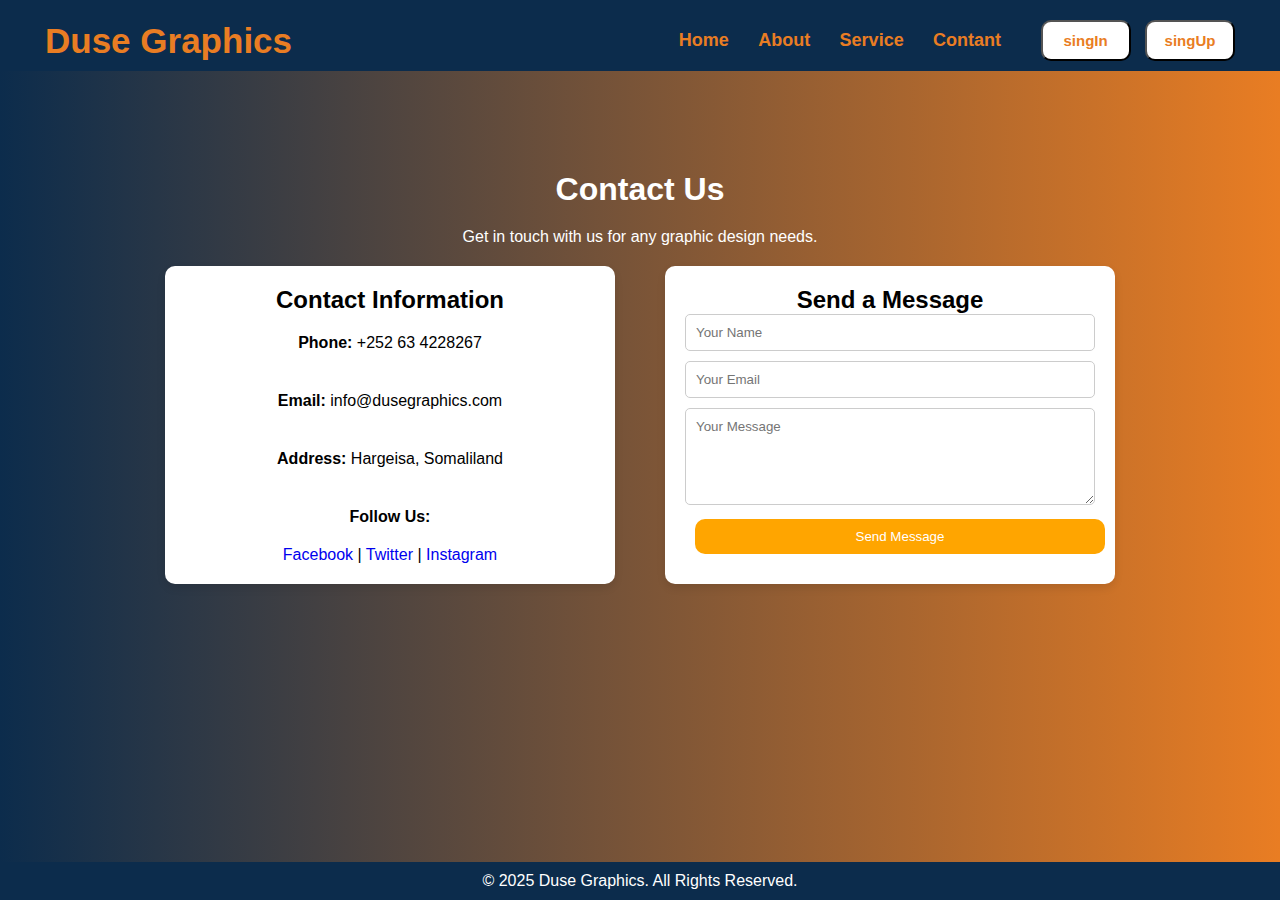
<file: cpage.html>
<!DOCTYPE html>
<html lang="en">
<head>
    <meta charset="UTF-8">
    <meta name="viewport" content="width=device-width, initial-scale=1.0">
    <title>Contact Us - Duse Graphics</title>
    <link rel="stylesheet" href="cpage.css">
</head>
<body> 
    <header>
        <h1></h1>
        <nav class="navbar">
            <div class="navdiv">
                <div class="logo"><a href="#">Duse Graphics</a></div>
                <ul>
            <li><a href="index.html">Home</a></li>
            <li> <a href="about.html">About</a></li>
           <li> <a href="spage.html">Service</a></li>
           <li><a href="cpage.html">Contant</a></li> 
           <button><a href="signin.html">singIn</a></button>
           <button><a href="signup.html">singUp</a></button>  
        </ul>
        </div>
        </nav>
       </header>
    <section class="contact">
        <h1>Contact Us</h1>
        <p class="p1">Get in touch with us for any graphic design needs.</p>

        <div class="contact-container">
            <div class="contact-info">
                <h2>Contact Information</h2>
                <p><strong>Phone:</strong> +252 63 4228267</p>
                <p><strong>Email:</strong> info@dusegraphics.com</p>
                <p><strong>Address:</strong> Hargeisa, Somaliland</p>
                <p><strong>Follow Us:</strong></p>
                <div class="social-icons">
                    <a href="https://www.facebook.com/share/1FRf7oZYmM/">Facebook</a> | <a href="https://x.com/mascuudmo?t=ziDm-2xrlcqFzXcJiNqF7g&s=09">Twitter</a> | <a href="https://www.instagram.com/duse_mohamed/profilecard/?igsh=eXk3NGtidzVkam44">Instagram</a>
                </div>
            </div>
            <div class="contact-form">
                <h2>Send a Message</h2>
                <form>
                    <input type="text" placeholder="Your Name" required>
                    <input type="email" placeholder="Your Email" required>
                    <textarea placeholder="Your Message" rows="5" required></textarea>
                    <button type="submit">Send Message</button>
                </form>
            </div>
        </div>
    </section>
    <footer>
        <p>© 2025 Duse Graphics. All Rights Reserved.</p>
       </footer>
</body>
</html>
</file>
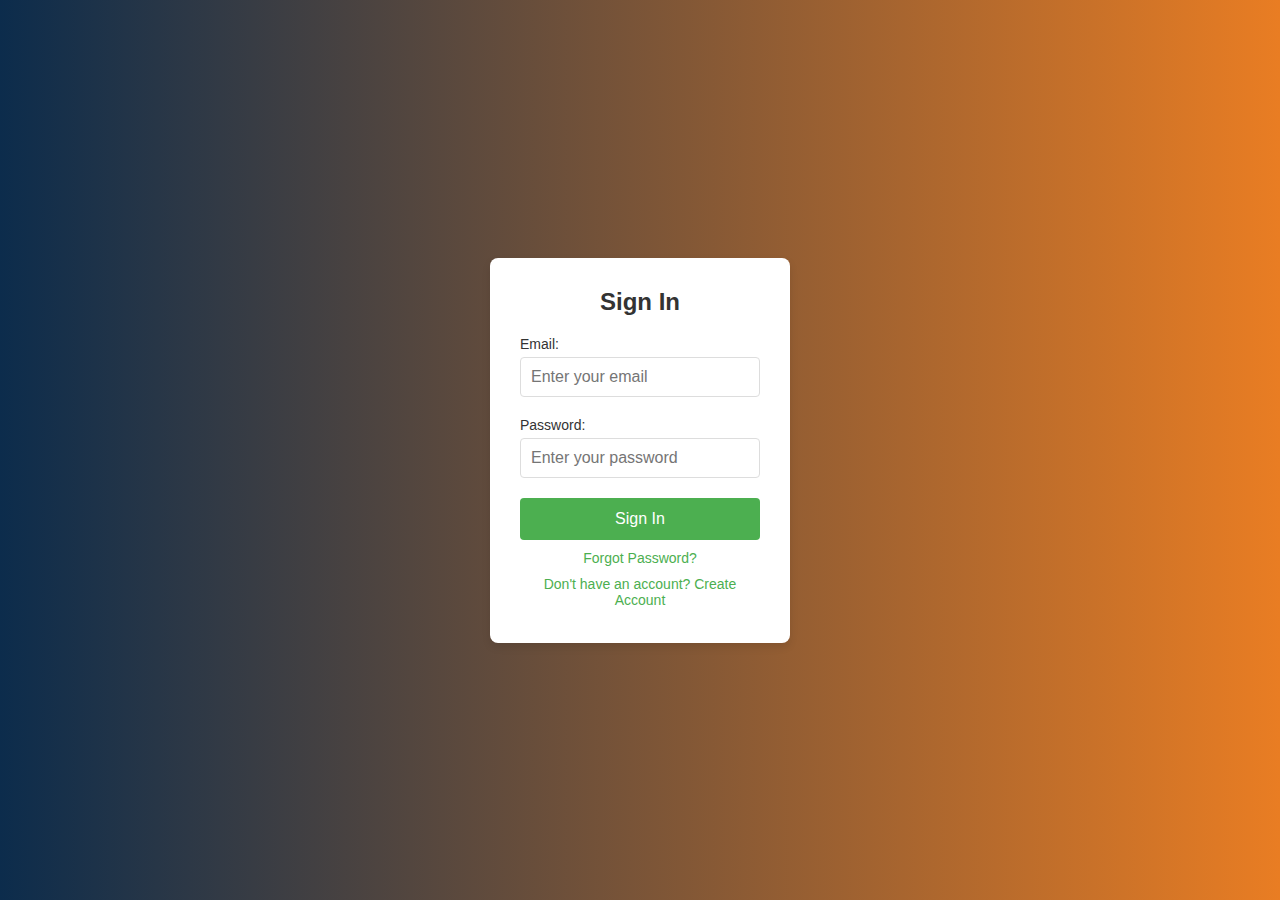
<file: signin.html>
<!DOCTYPE html>
<html lang="en">
<head>
    <meta charset="UTF-8">
    <meta name="viewport" content="width=device-width, initial-scale=1.0">
    <title>Sign In</title>
    <link rel="stylesheet" href="signin.css">
</head>
<body>
    <div class="form-container">
        <input type="radio" id="signin" name="form-toggle" checked>
        <input type="radio" id="create-account" name="form-toggle">
        <input type="radio" id="forgot-password" name="form-toggle">
        <div id="signin-form" class="form-content">
            <h2>Sign In</h2>
            <form action="#" method="POST">
                <label for="email">Email:</label>
                <input type="email" id="email" name="email" placeholder="Enter your email" required>

                <label for="password">Password:</label>
                <input type="password" id="password" name="password" placeholder="Enter your password" required>

                <button type="submit" class="signin-btn">Sign In</button>

                <div class="forgot-password">
                    <label for="forgot-password">Forgot Password?</label>
                </div>

                <div class="create-account">
                    <label for="create-account">Don't have an account? Create Account</label>
                </div>
            </form>
        </div>
        <div id="create-account-form" class="form-content">
            <h2>Create Account</h2>
            <form action="#" method="POST">
                <label for="new-email">Email:</label>
                <input type="email" id="new-email" name="new-email" placeholder="Enter your email" required>

                <label for="new-password">Password:</label>
                <input type="password" id="new-password" name="new-password" placeholder="Enter your password" required>

                <label for="confirm-password">Confirm Password:</label>
                <input type="password" id="confirm-password" name="confirm-password" placeholder="Confirm your password" required>

                <button type="submit" class="signin-btn">Create Account</button>

                <div class="back-to-signin">
                    <label for="signin">Back to Sign In</label>
                </div>
            </form>
        </div>

        <!-- Forgot Password Form -->
        <div id="forgot-password-form" class="form-content">
            <h2>Forgot Password</h2>
            <form action="#" method="POST">
                <label for="forgot-email">Enter your email:</label>
                <input type="email" id="forgot-email" name="forgot-email" placeholder="Enter your email" required>

                <button type="submit" class="signin-btn">Reset Password</button>

                <div class="back-to-signin">
                    <label for="signin">Back to Sign In</label>
                </div>
            </form>
        </div>
    </div>
</body>
</html>
</file>
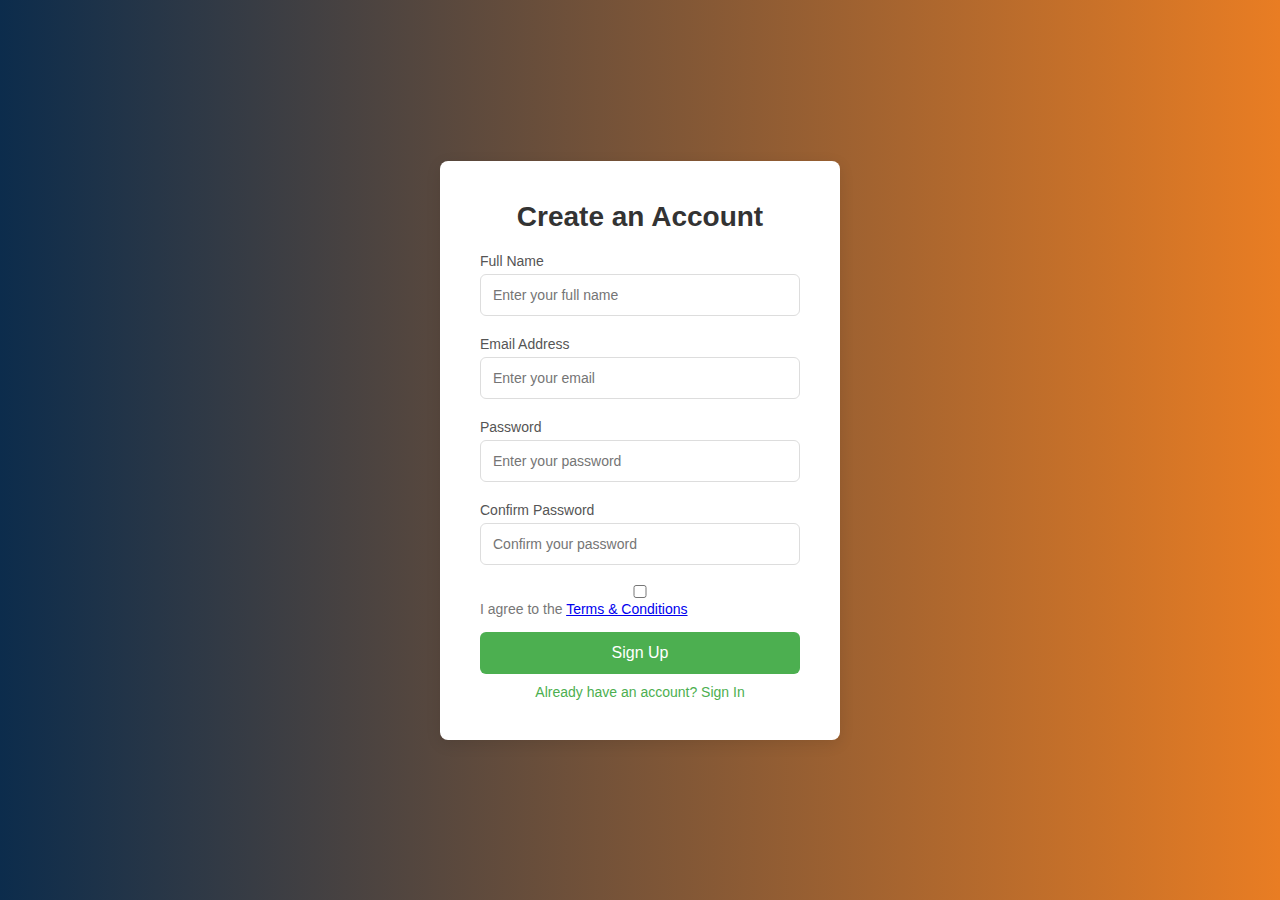
<file: signup.html>
<!DOCTYPE html>
<html lang="en">
<head>
    <meta charset="UTF-8">
    <meta name="viewport" content="width=device-width, initial-scale=1.0">
    <title>Sign-Up Form</title>
    <link rel="stylesheet" href="signup.css">
</head>
<body>
    <div class="form-wrapper">
        <div class="form-container">
            <h2>Create an Account</h2>
            <form action="#" method="POST">
                <div class="input-group">
                    <label for="fullname">Full Name</label>
                    <input type="text" id="fullname" name="fullname" placeholder="Enter your full name" required>
                </div>
                <div class="input-group">
                    <label for="email">Email Address</label>
                    <input type="email" id="email" name="email" placeholder="Enter your email" required>
                </div>
                <div class="input-group">
                    <label for="password">Password</label>
                    <input type="password" id="password" name="password" placeholder="Enter your password" required>
                </div>
                <div class="input-group">
                    <label for="confirmpassword">Confirm Password</label>
                    <input type="password" id="confirmpassword" name="confirmpassword" placeholder="Confirm your password" required>
                </div>
                <div class="terms">
                    <label>
                        <input type="checkbox" name="terms" required> I agree to the <a href="#">Terms & Conditions</a>
                    </label>
                </div>
                <button type="submit" class="submit-btn">Sign Up</button>
                <div class="links">
                    <a href="#">Already have an account? Sign In</a>
                </div>
            </form>
        </div>
    </div>
</body>
</html>
</file>
<file: cpage.css>
* {
    margin: 0;
    padding: 0;
    box-sizing: border-box;
    font-family: Arial, sans-serif;
}

body {
    font-family: Arial, Helvetica, sans-serif;
    background: linear-gradient(to right, #0C2C4C, #E97D23);
}
section p{
    padding: 20px 40px; 
    font-family: Arial, Helvetica, sans-serif;
}
.p1{
    color: white;
}
section h1{
    color: white;
    font-family: Arial, Helvetica, sans-serif;
}
header{
    background-color: #0C2C4C;
    color: #E97D23;
    padding: 10px 20px;
    text-align: center;
}
header h1{
    margin-bottom: 10px;
}
*{
    text-decoration: none;
}
.navbar{
    color: #E97D23;
    text-decoration: none;
    padding-left: 15px;
    padding-right: 15px;
    margin: 0 10px;
    left: 60px;
   
}
.navdiv{
    display: flex;
    align-items: center;
    justify-content: space-between;
}
.logo a{
    font-size: 35px;
    font-weight: 600;
    color: #E97D23;
    
}
li{
    list-style: none;
    display: inline-block;
}
li a{
    color: #E97D23;
    font-size: 18px;
    font-weight: bold;
    margin-right: 25px;
}
button{
    background-color: white;
    margin-left: 10px;
    border-radius: 10px;
    padding: 10px;
    width: 90px;
}
button a{
    color: #E97D23;
    font-weight: bold;
    font-size: 15px;
}

.contact {
    text-align: center;
    padding: 100px 20px 50px;
}

.contact-container {
    display: flex;
    justify-content: space-around;
    max-width: 1000px;
    margin: auto;
   
}

.contact-info, .contact-form {
    background: white;
    padding: 20px;
    border-radius: 10px;
    box-shadow: 0 4px 8px rgba(0, 0, 0, 0.1);
    width: 45%;
}

.contact-form input, .contact-form textarea {
    width: 100%;
    margin-bottom: 10px;
    padding: 10px;
    border: 1px solid #ccc;
    border-radius: 5px;
}

.contact-form button {
    background: orange;
    color: white;
    border: none;
    padding: 10px;
    width: 100%;
    cursor: pointer;
}
footer{
    position: fixed;
    bottom: 0;
    left: 0;
    width: 100%;
    background: #0C2C4C;
    color: white;
    text-align: center;
    padding: 10px 0;

}
</file>
<file: signin.css>
/* General Reset */
* {
    margin: 0;
    padding: 0;
    box-sizing: border-box;
}

body {
    font-family: Arial, sans-serif;
    background: linear-gradient(to right, #0C2C4C, #E97D23);
    display: flex;
    justify-content: center;
    align-items: center;
    height: 100vh;
}

.form-container {
    background-color: #fff;
    padding: 30px;
    border-radius: 8px;
    box-shadow: 0 4px 8px rgba(0, 0, 0, 0.1);
    width: 300px;
}


input[type="radio"] {
    display: none;
}


.form-content {
    display: none;
}
#signin:checked ~ #signin-form,
#create-account:checked ~ #create-account-form,
#forgot-password:checked ~ #forgot-password-form {
    display: block;
}

h2 {
    text-align: center;
    color: #333;
    margin-bottom: 20px;
}
label {
    font-size: 14px;
    color: #333;
    margin-bottom: 5px;
    display: block;
}

input {
    width: 100%;
    padding: 10px;
    margin-bottom: 20px;
    border: 1px solid #ddd;
    border-radius: 4px;
    font-size: 16px;
}

/* Sign-in Button */
.signin-btn {
    width: 100%;
    padding: 12px;
    background-color: #4CAF50;
    color: white;
    border: none;
    border-radius: 4px;
    font-size: 16px;
    cursor: pointer;
}

.signin-btn:hover {
    background-color: #45a049;
}

/* Links */
.forgot-password, .create-account, .back-to-signin {
    text-align: center;
    margin-top: 10px;
}

.forgot-password label, .create-account label, .back-to-signin label {
    color: #4CAF50;
    text-decoration: none;
    cursor: pointer;
}

.forgot-password label:hover, .create-account label:hover, .back-to-signin label:hover {
    text-decoration: underline;
}
</file>
<file: signup.css>
/* General Reset */
* {
    margin: 0;
    padding: 0;
    box-sizing: border-box;
}

body {
    font-family: 'Arial', sans-serif;
    background: linear-gradient(to right, #0C2C4C, #E97D23);
    display: flex;
    justify-content: center;
    align-items: center;
    height: 100vh;
}

.form-wrapper {
    display: flex;
    justify-content: center;
    align-items: center;
    width: 100%;
    height: 100%;
}

.form-container {
    background-color: #fff;
    padding: 40px;
    border-radius: 8px;
    box-shadow: 0 4px 15px rgba(0, 0, 0, 0.1);
    width: 400px;
    text-align: center;
}

h2 {
    color: #333;
    margin-bottom: 20px;
    font-size: 28px;
}

.input-group {
    margin-bottom: 20px;
    text-align: left;
}

label {
    font-size: 14px;
    color: #555;
    display: block;
    margin-bottom: 5px;
}

input {
    width: 100%;
    padding: 12px;
    border: 1px solid #ddd;
    border-radius: 6px;
    font-size: 14px;
    color: #555;
    outline: none;
    transition: border-color 0.3s ease;
}

input:focus {
    border-color: #4CAF50;
}

button.submit-btn {
    width: 100%;
    padding: 12px;
    background-color: #4CAF50;
    color: white;
    border: none;
    border-radius: 6px;
    font-size: 16px;
    cursor: pointer;
    transition: background-color 0.3s ease;
}

button.submit-btn:hover {
    background-color: #45a049;
}

.terms {
    margin-bottom: 15px;
    text-align: left;
}

.terms label {
    font-size: 14px;
    color: #777;
}

.links {
    margin-top: 10px;
    font-size: 14px;
}

.links a {
    color: #4CAF50;
    text-decoration: none;
}

.links a:hover {
    text-decoration: underline;
}
</file>
